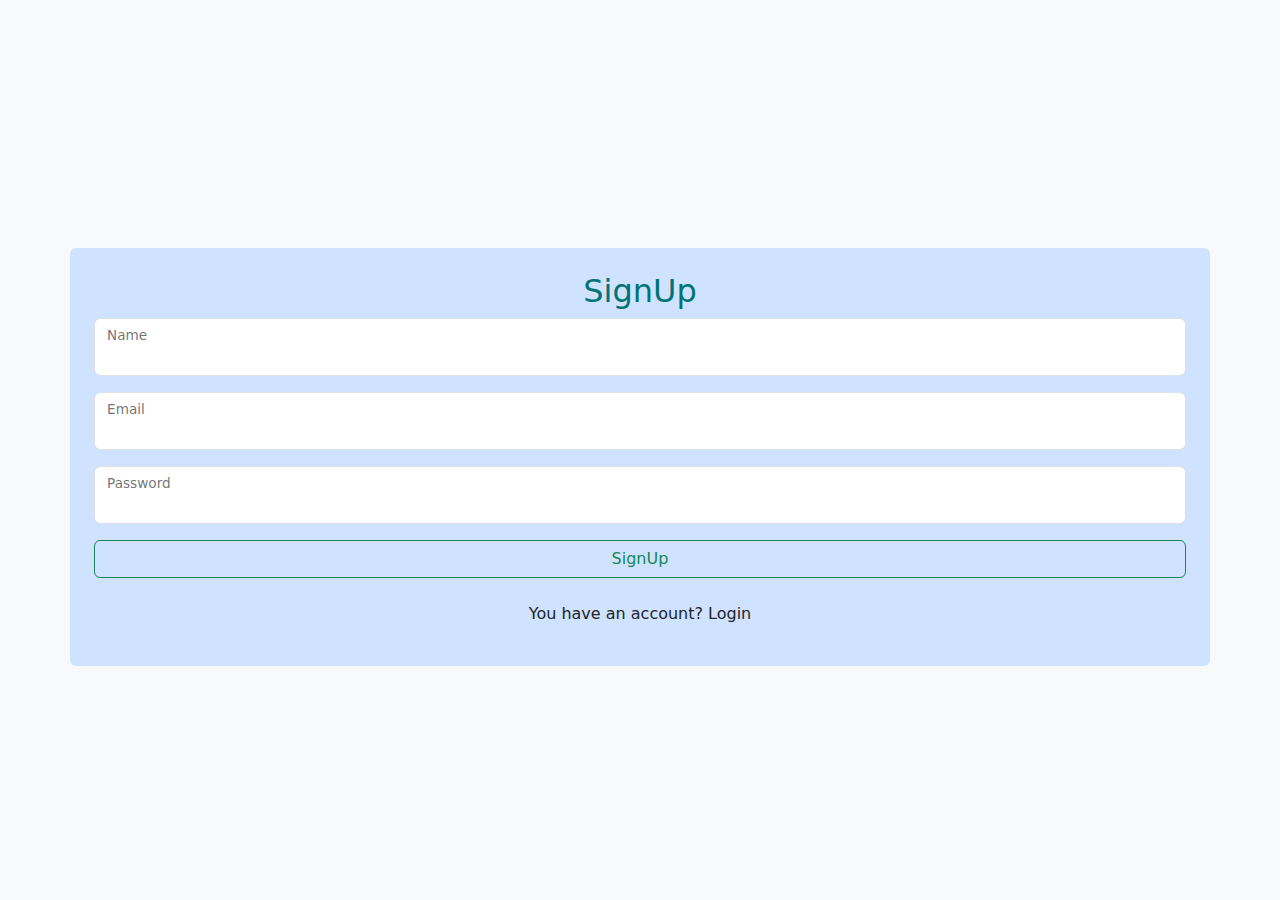
<file: index.html>
<!DOCTYPE html>
<html lang="en">
  <head>
    <meta charset="utf-8" />
    <meta name="viewport" content="width=device-width, initial-scale=1" />
    <title>Register</title>
    <!-- Bootstrap 5 CSS -->
    <link rel="stylesheet" href="/css/bootstrap.min.css" />
    <link rel="stylesheet" href="/css/style.css" />
  </head>
  <body class="bg-light p-5">
    <div class="container mx-auto">
      <div class="row">
        <div class="bg-primary-subtle rounded p-4 text-center">
          <h2 class="signUp">SignUp</h2>

          <div class="form-floating mb-3">
            <input type="text" class="form-control" id="userName" />
            <label for="userName">Name</label>
          </div>

          <div class="form-floating mb-3">
            <input type="email" class="form-control" id="email" />
            <label for="email">Email</label>
          </div>

          <div class="form-floating mb-3">
            <input type="password" class="form-control" id="pass" />
            <label for="pass">Password</label>
          </div>

          <div class="text-danger mb-3 fw-bold d-none" id="required">
            All inputs is required
          </div>
          <div class="text-success mb-3 fw-bold d-none" id="success">
            Success
          </div>
          <div class="text-danger mb-3 fw-bold d-none" id="exists">
            email already exists
          </div>
          <button class="btn btn-outline-success d-block w-100">SignUp</button>

          <p class="mt-4 text-dark">
            You have an account?
            <a href="/HTML/login.html" class="text-dark text-decoration-none"
              >Login</a
            >
          </p>
        </div>
      </div>
    </div>

    <!-- JS Files -->
    <script src="/js/bootstrap.bundle.min.js"></script>
    <script src="/js/register.js"></script>
  </body>
</html>
</file>
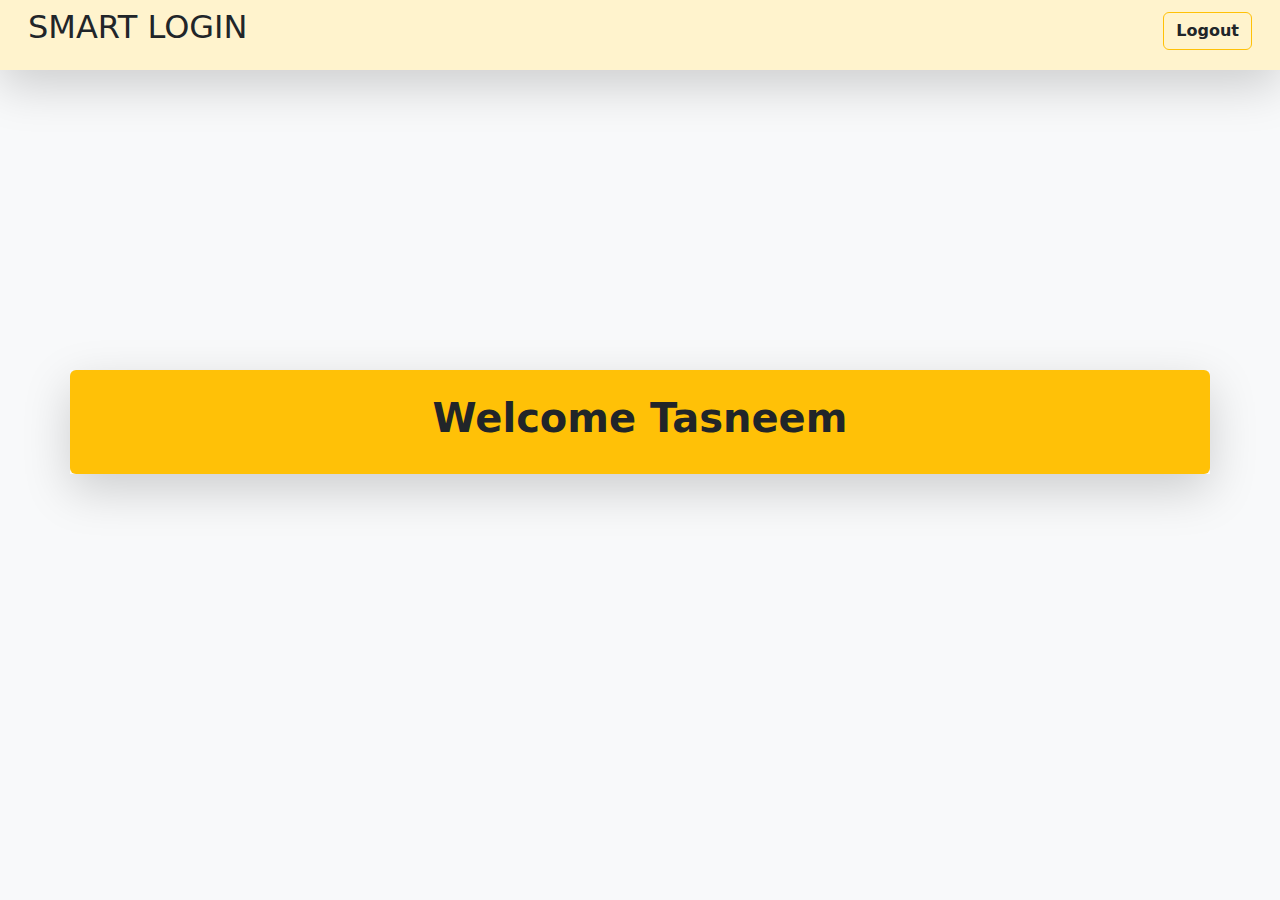
<file: HTML/Home.html>
<!DOCTYPE html>
<html lang="en">
  <head>
    <meta charset="utf-8" />
    <meta name="viewport" content="width=device-width, initial-scale=1" />
    <!-- Font Awesome CDN -->
    <link
      rel="stylesheet"
      href="https://cdnjs.cloudflare.com/ajax/libs/font-awesome/6.5.2/css/all.min.css"
    />

    <link rel="stylesheet" href="/css/bootstrap.min.css" />
    <link rel="stylesheet" href="/css/home.css" />
    <title>Home</title>
  </head>
  <body class="bg-light">
    <nav class="navbar navbar-light py-2 shadow-lg px-3 bg-warning-subtle">
      <div
        class="container-fluid nav-bar mb-2 d-flex align-items-center justify-content-between gap-5"
      >
        <h2 class="text-uppercase">Smart Login</h2>
        <a
          href="/HTML/login.html"
          class="fs-6 text-dark btn btn-outline-warning text-decoration-none fw-bold"
          >Logout</a
        >
        <button
          class="navbar-toggler"
          type="button"
          data-bs-toggle="collapse"
          data-bs-target="#navbarToggleExternalContent"
          aria-controls="navbarToggleExternalContent"
          aria-expanded="false"
          aria-label="Toggle navigation"
        >
          <span class="navbar-toggler-icon"></span>
        </button>
      </div>
    </nav>

    <div
      class="collapse container mt-1 d-md-none"
      id="navbarToggleExternalContent"
      data-bs-theme="dark"
    >
      <div
        class="bg-dark rounded d-flex justify-content-center cursor text-end p-2"
      >
        <a
          href="/HTML/login.html"
          class="fs-5 text-light d-block text-center w-100 text-decoration-none fw-bold"
          >Logout</a
        >
      </div>
    </div>

    <!--  -->

    <div class="container mx-auto shadow-lg">
      <div class="row">
        <div class="bg-warning rounded p-4 text-center">
          <h2 class="text-dark fw-bold fs-1">
            Welcome <span id="userName">Tasneem</span>
          </h2>
        </div>
      </div>
    </div>

    <!--  -->

    <!--  -->
    <!-- JS Files -->
    <script src="/js/bootstrap.bundle.min.js"></script>
    <script src="/js/home.js"></script>
  </body>
</html>
</file>
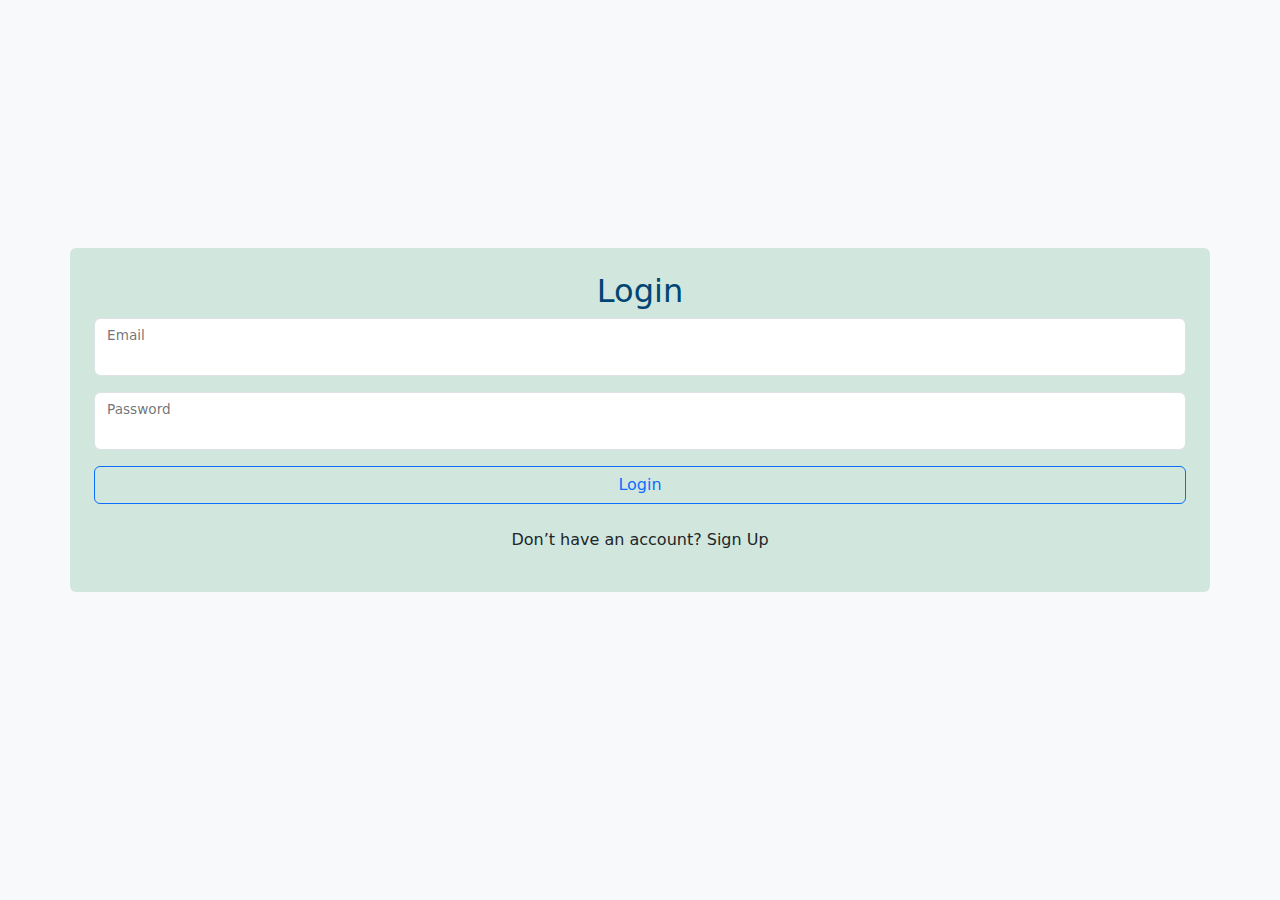
<file: HTML/login.html>
<!DOCTYPE html>
<html lang="en">
  <head>
    <meta charset="utf-8" />
    <meta name="viewport" content="width=device-width, initial-scale=1" />
    <title>Login</title>
    <link rel="stylesheet" href="/css/bootstrap.min.css" />
    <link rel="stylesheet" href="/css/login.css" />
  </head>
  <body class="bg-light p-5">
    <div class="container mx-auto">
      <div class="row">
        <div class="bg-success-subtle rounded p-4 text-center">
          <h2 class="login">Login</h2>

          <div class="form-floating mb-3">
            <input type="email" class="form-control" id="email" />
            <label for="email">Email</label>
          </div>

          <div class="form-floating mb-3">
            <input type="password" class="form-control" id="pass" />
            <label for="pass">Password</label>
          </div>

          <div class="text-danger mb-3 fw-bold d-none" id="incorrect">
            incorrect email or password
          </div>

          <div class="text-danger mb-3 fw-bold d-none" id="required">
            All inputs is required
          </div>

          <button id="login" class="btn btn-outline-primary d-block w-100">
            Login
          </button>

          <p class="mt-4 text-dark">
            Don’t have an account?
            <a href="/index.html" class="text-dark text-decoration-none"
              >Sign Up
            </a>
          </p>
        </div>
      </div>
    </div>

    <!-- JS Files -->
    <script src="/js/bootstrap.bundle.min.js"></script>
    <script src="/js/login.js"></script>
  </body>
</html>
</file>
<file: css/style.css>
.signUp {
  color: #007474;
}

.container {
  margin: calc(50vh - 250px) auto 0;
}
</file>
<file: css/home.css>
.container {
  margin: calc(50vh - 150px) 0 0 auto;
}

nav .nav-bar :nth-last-child(1) {
  display: none;
}

.cursor {
  cursor: pointer;
}

.navbar-toggler:focus {
  box-shadow: none;
}

@media (max-width: 768px) {
  nav .nav-bar :nth-last-child(1) {
    display: block;
  }
  nav :nth-last-child(2) {
    display: none;
  }
}
</file>
<file: css/login.css>
.login {
  color: #004574;
}

.container {
  margin: calc(50vh - 250px) auto 0;
}
</file>
